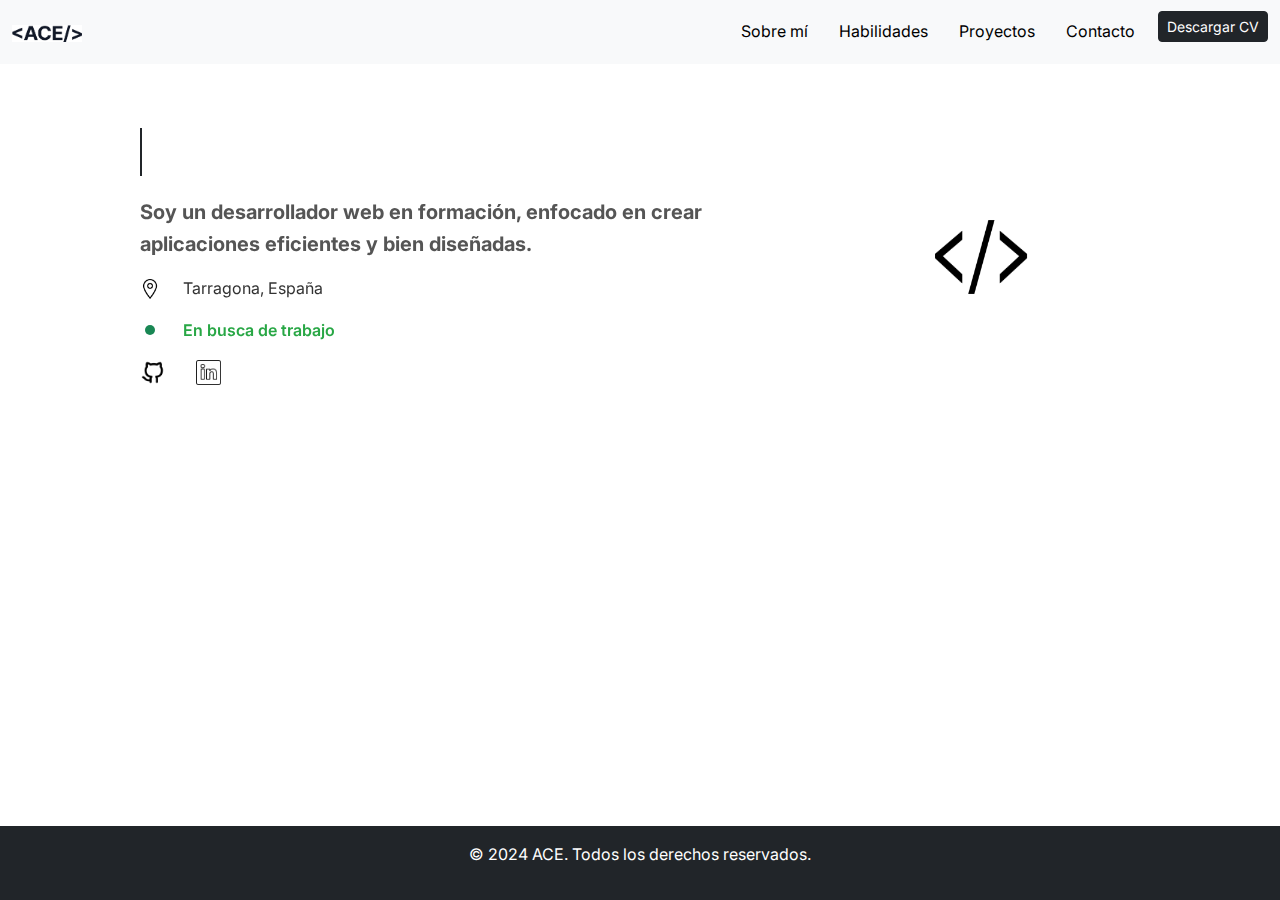
<file: index.html>
<!DOCTYPE html>
<html lang="es">

<head>
    <meta charset="UTF-8">
    <meta name="viewport" content="width=device-width, initial-scale=1.0">
    <meta name="description" content="Portafolio de Ayman Charoui, desarrollador web con experiencia en HTML, CSS, JavaScript y frameworks como Bootstrap.">
    <meta name="author" content="Ayman Charoui Essamadi">
    <title>Portafolio de Ayman Charoui</title>

    <!-- Vinculación de Google Fonts para la tipografía Inter -->
    <link href="https://fonts.googleapis.com/css2?family=Inter:wght@300;400;600&display=swap" rel="stylesheet">

    <!-- Bootstrap CSS -->
    <link href="https://cdn.jsdelivr.net/npm/bootstrap@5.3.0-alpha1/dist/css/bootstrap.min.css" rel="stylesheet">

    <!-- CSS Personalizado -->
    <link href="css/index.css" rel="stylesheet">

    <!-- AOS Animations -->
    <link rel="stylesheet" href="https://cdn.jsdelivr.net/npm/aos@2.3.4/dist/aos.css">

    <!-- Scripts -->
    <script src="https://cdn.jsdelivr.net/npm/bootstrap@5.3.0-alpha1/dist/js/bootstrap.bundle.min.js" defer></script>
    <script src="https://cdn.jsdelivr.net/npm/aos@2.3.4/dist/aos.js" defer></script>
    <script>
        document.addEventListener('DOMContentLoaded', () => {
            AOS.init({
                duration: 800,
                easing: 'ease-in-out'
            });
        });
    </script>
</head>

<body id="index">
    <!-- Navbar cargada externamente -->
    <header id="navbar-container"></header>

    <script>
        document.addEventListener("DOMContentLoaded", function () {
            fetch("navbar.html")
                .then(response => response.text())
                .then(data => {
                    document.getElementById("navbar-container").innerHTML = data;
                });
        });
    </script>

    <!-- Sección de introducción -->
    <section class="intro-section text-center py-5" aria-labelledby="intro-header">
        <div class="container">
            <div class="row align-items-center">
                <!-- Columna para el contenido de texto a la izquierda -->
                <div class="col-md-8 mb-4" data-aos="fade-left">
                    <header>
                        <h1 class="text-start d-flex align-items-center">
                            Hola, me llamo Ayman
                            <img src="Multimedia/images/manoemoji.png" alt="Emoji de saludo con la mano" class="emoji img-fluid ms-2" style="width: 90px;">
                        </h1>                        
                    </header>
                    <p class="text-start">Soy un desarrollador web en formación, enfocado en crear aplicaciones eficientes y bien diseñadas.</p>
    
                    <!-- Ubicación y estado -->
                    <div class="location-status mb-3 d-flex align-items-center">
                        <img src="Multimedia/images/gps.png" alt="Ubicación" class="img-fluid" style="width: 20px; height: 20px;">
                        <span class="ms-2">Tarragona, España</span>
                    </div>
                    <div class="status-indicator mb-3 d-flex align-items-center">
                        <span class="bg-success rounded-circle" style="width: 10px; height: 10px;"></span>
                        <span class="ms-2">En busca de trabajo</span>
                    </div>
    
                    <!-- Iconos sociales -->
                    <div class="social-icons d-flex mt-3">
                        <a href="https://github.com/AyChEs-0" target="_blank" class="me-3">
                            <img src="Multimedia/images/outline.png" alt="GitHub" class="social-icon">
                        </a>
                        <a href="https://www.linkedin.com/in/ayman-c-909846265?utm_source=share&utm_campaign=share_via&utm_content=profile&utm_medium=android_app " target="_blank">
                            <img src="Multimedia/images/social.png" alt="LinkedIn" class="social-icon">
                        </a>
                    </div>
                </div>
    
                <!-- Columna para la imagen a la derecha -->
                <div class="col-md-4 mb-4" data-aos="fade-right">
                    <img src="Multimedia/images/code.png" alt="Ayman Charoui" class="img-fluid rounded-circle" style="width: 150px; height: 150px;">
                </div>
            </div>
        </div>
    </section>

     
    <!-- Footer fijo -->
    <footer class="text-center text-white bg-dark py-3 fixed-bottom">
        <p>&copy; 2024 ACE. Todos los derechos reservados.</p>
    </footer>
</body>

</html>
</file>
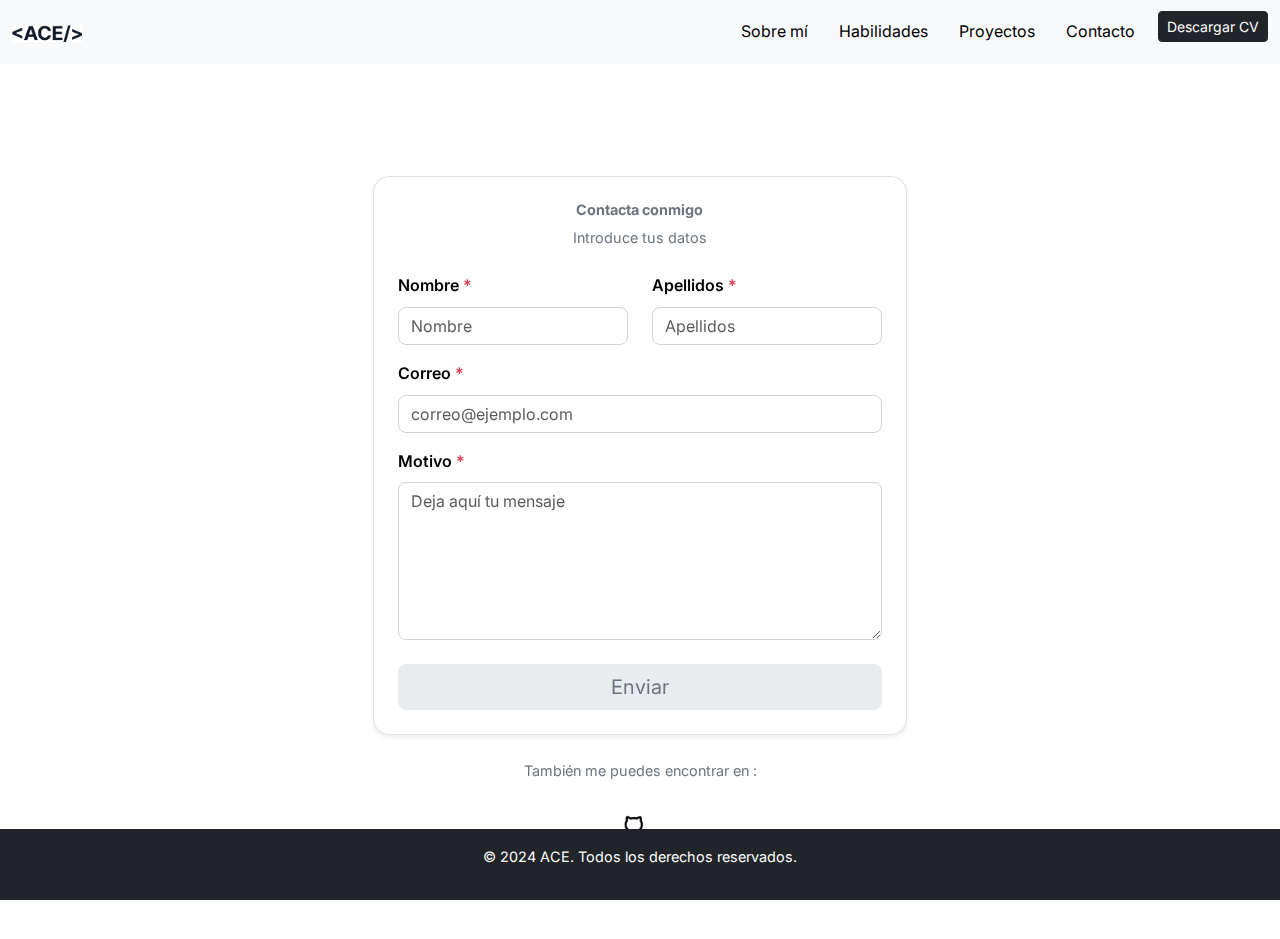
<file: contacto.html>
<!DOCTYPE html>
<html lang="es">

<head>
    <meta charset="UTF-8">
    <meta name="viewport" content="width=device-width, initial-scale=1.0">
    <meta name="description" content="Portafolio de Ayman Charoui, desarrollador web con experiencia en HTML, CSS, JavaScript y frameworks como Bootstrap.">
    <meta name="author" content="Ayman Charoui Essamadi">
    <title>Portafolio de Ayman Charoui</title>

    <!-- Vinculación de Google Fonts para la tipografía Inter -->
    <link href="https://fonts.googleapis.com/css2?family=Inter:wght@300;400;600&display=swap" rel="stylesheet">

    <!-- Bootstrap CSS -->
    <link href="https://cdn.jsdelivr.net/npm/bootstrap@5.3.0-alpha1/dist/css/bootstrap.min.css" rel="stylesheet">

    <!-- CSS Personalizado -->
    <link href="css/contacto.css" rel="stylesheet">

    <!-- AOS Animations -->
    <link rel="stylesheet" href="https://cdn.jsdelivr.net/npm/aos@2.3.4/dist/aos.css">

    <!-- Scripts -->
    <script src="https://cdn.jsdelivr.net/npm/bootstrap@5.3.0-alpha1/dist/js/bootstrap.bundle.min.js" defer></script>
    <script src="https://cdn.jsdelivr.net/npm/aos@2.3.4/dist/aos.js" defer></script>
    <script>
        document.addEventListener('DOMContentLoaded', () => {
            AOS.init({
                duration: 800,
                easing: 'ease-in-out'
            });
        });
    </script>
</head>

<body>
  <!-- Navbar cargada externamente -->
  <header id="navbar-container"></header>

  <script>
      document.addEventListener("DOMContentLoaded", function () {
          fetch("navbar.html")
              .then(response => response.text())
              .then(data => {
                  document.getElementById("navbar-container").innerHTML = data;
              });
      });
  </script>

  <!-- Sección de contacto -->
<!-- Sección de contacto -->
<section class="contacto my-5 py-5">
    <div class="container" data-aos="fade-up">
        <div class="row justify-content-center">
            <div class="col-12 col-md-10 col-lg-8 p-4 border rounded-4 shadow-sm bg-white">
                <h2 class="text-center fw-bold mb-2">Contacta conmigo</h2>
                <p class="text-center mb-4">Introduce tus datos</p>
                <!-- Formulario -->
                <form id="contact-form" action="procesar_formulario.php" method="POST" data-aos="fade-up">
                    <div class="row mb-3">
                        <div class="col-md-6">
                            <label for="nombre" class="form-label fw-semibold">Nombre <span class="text-danger">*</span></label>
                            <input type="text" id="nombre" class="form-control" placeholder="Nombre" required data-aos="fade-up" data-aos-delay="100">
                        </div>
                        <div class="col-md-6">
                            <label for="apellidos" class="form-label fw-semibold">Apellidos <span class="text-danger">*</span></label>
                            <input type="text" id="apellidos" class="form-control" placeholder="Apellidos" required data-aos="fade-up" data-aos-delay="200">
                        </div>
                    </div>
                    <div class="mb-3">
                        <label for="correo" class="form-label fw-semibold">Correo <span class="text-danger">*</span></label>
                        <input type="email" id="correo" class="form-control" placeholder="correo@ejemplo.com" required data-aos="fade-up" data-aos-delay="300">
                    </div>
                    <div class="mb-4">
                        <label for="motivo" class="form-label fw-semibold">Motivo <span class="text-danger">*</span></label>
                        <textarea id="motivo" class="form-control" rows="6" placeholder="Deja aquí tu mensaje" required data-aos="fade-up" data-aos-delay="400"></textarea>
                    </div>
                    <!-- Botón de enviar -->
                    <button type="submit" class="btn btn-lg w-100 enviar-btn">Enviar</button>
                </form>
            </div>
        </div>
        <!-- Redes sociales -->
        <div class="text-center mt-4">
            <p>También me puedes encontrar en :</p>
            <a href="https://github.com/tuusuario" target="_blank" class="me-3">
                <img src="Multimedia/images/outline.png" alt="GitHub" class="social-icon" width="25px" height="25px">
            </a>
            <i class="bi bi-github fs-3"></i>
        </div>
    </div>
</section>

   <!-- Footer fijo -->
   <footer class="text-center text-white bg-dark py-3 fixed-bottom">
    <p>&copy; 2024 ACE. Todos los derechos reservados.</p>
</footer>



<script>
    document.addEventListener('DOMContentLoaded', () => {
        const form = document.getElementById('contact-form');
        const inputs = form.querySelectorAll('input, textarea');
        const submitButton = form.querySelector('.enviar-btn');

        // Función para habilitar o deshabilitar el botón de enviar
        const toggleSubmitButton = () => {
            const allFilled = Array.from(inputs).every(input => input.value.trim() !== '');
            submitButton.disabled = !allFilled;
        };

        // Agregar evento de input a cada campo
        inputs.forEach(input => {
            input.addEventListener('input', toggleSubmitButton);
        });

        // Manejar el envío del formulario
        form.addEventListener('submit', (event) => {
            event.preventDefault(); // Evitar el envío real para propósitos de demostración
            alert('Formulario enviado con éxito!');
            form.reset(); // Reiniciar el formulario
            toggleSubmitButton(); // Actualizar el estado del botón
        });
    });
</script>
</body>
</html>
</file>
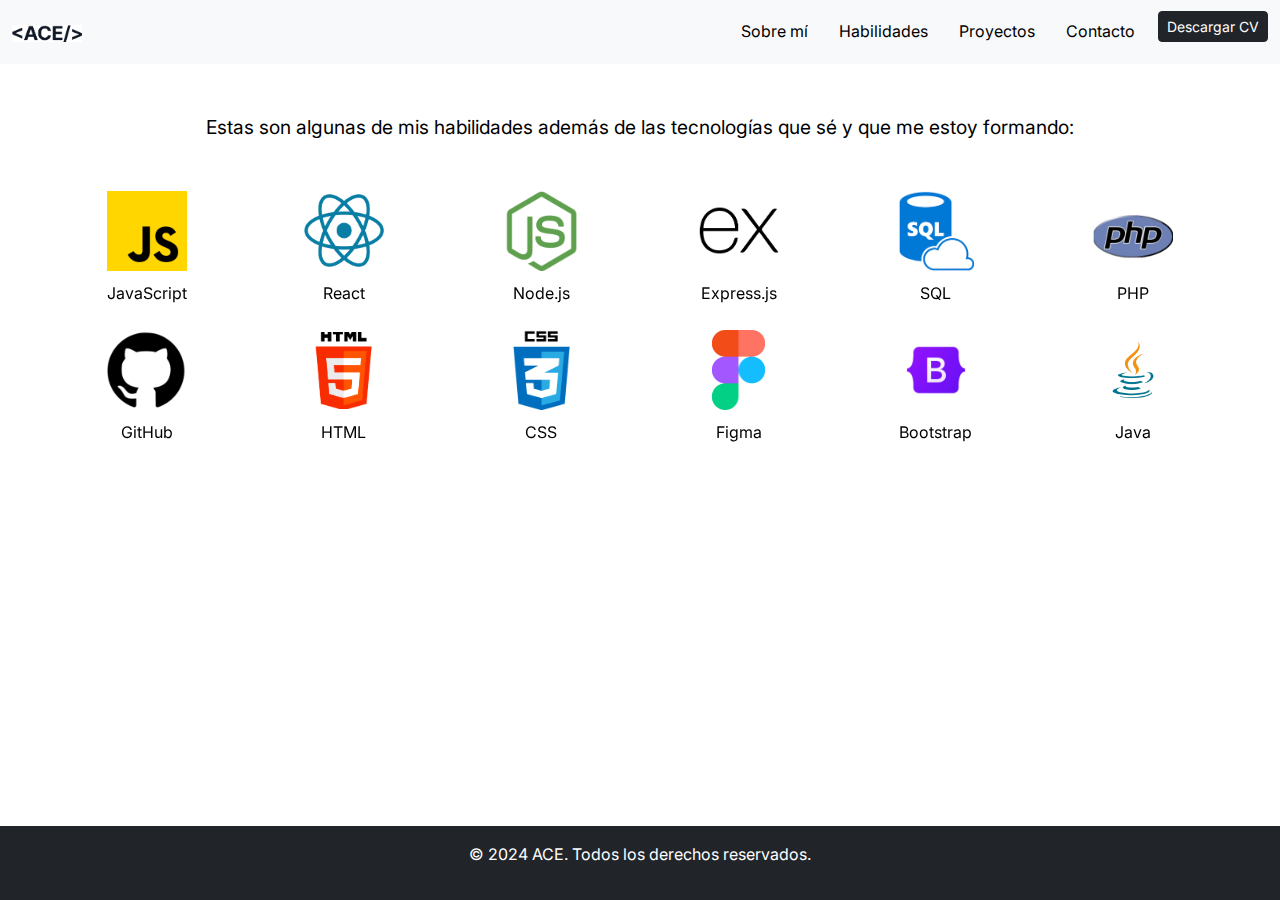
<file: habilidades.html>
<!DOCTYPE html>
<html lang="es">

<head>
    <meta charset="UTF-8">
    <meta name="viewport" content="width=device-width, initial-scale=1.0">
    <meta name="description" content="Portafolio de Ayman Charoui, desarrollador web con experiencia en HTML, CSS, JavaScript y frameworks como Bootstrap.">
    <meta name="author" content="Ayman Charoui Essamadi">
    <title>Portafolio de Ayman Charoui</title>

    <!-- Vinculación de Google Fonts para la tipografía Inter -->
    <link href="https://fonts.googleapis.com/css2?family=Inter:wght@300;400;600&display=swap" rel="stylesheet">

    <!-- Bootstrap CSS -->
    <link href="https://cdn.jsdelivr.net/npm/bootstrap@5.3.0-alpha1/dist/css/bootstrap.min.css" rel="stylesheet">

    <!-- CSS Personalizado -->
    <link href="css/hablidades.css" rel="stylesheet">

    <!-- AOS Animations -->
    <link rel="stylesheet" href="https://cdn.jsdelivr.net/npm/aos@2.3.4/dist/aos.css">

    <!-- Scripts -->
    <script src="https://cdn.jsdelivr.net/npm/bootstrap@5.3.0-alpha1/dist/js/bootstrap.bundle.min.js" defer></script>
    <script src="https://cdn.jsdelivr.net/npm/aos@2.3.4/dist/aos.js" defer></script>
    <script>
        document.addEventListener('DOMContentLoaded', () => {
            AOS.init({
                duration: 800,
                easing: 'ease-in-out'
            });
        });
    </script>
</head>

<body id="hablidades">
    <!-- Navbar cargada externamente -->
    <header id="navbar-container"></header>

    <script>
        document.addEventListener("DOMContentLoaded", function () {
            fetch("navbar.html")
                .then(response => response.text())
                .then(data => {
                    document.getElementById("navbar-container").innerHTML = data;
                });
        });
    </script>

    <section class="tecnologias">
        <p class="habilidades-intro">Estas son algunas de mis habilidades además de las tecnologías que sé y que me estoy formando:</p>
        <div class="grid-tecnologias">
            <div class="tecnologia" data-aos="fade-up">
                <img src="Multimedia/images/icon-javscript.png" alt="JavaScript">
                <p>JavaScript</p>
            </div>
            <div class="tecnologia" data-aos="fade-up">
                <img src="Multimedia/images/icon-react.png" alt="React">
                <p>React</p>
            </div>
            <div class="tecnologia" data-aos="fade-up">
                <img src="Multimedia/images/icon-nodejs.png" alt="Node.js">
                <p>Node.js</p>
            </div>
            <div class="tecnologia" data-aos="fade-up">
                <img src="Multimedia/images/icon-express.png" alt="Express.js">
                <p>Express.js</p>
            </div>
            <div class="tecnologia" data-aos="fade-up">
                <img src="Multimedia/images/SQL.png" alt="SQL">
                <p>SQL</p>
            </div>
            <div class="tecnologia" data-aos="fade-up">
                <img src="Multimedia/images/icon-php.png" alt="PHP">
                <p>PHP</p>
            </div>
            <div class="tecnologia" data-aos="fade-up">
                <img src="Multimedia/images/icon-github.png" alt="GitHub">
                <p>GitHub</p>
            </div>
            <div class="tecnologia" data-aos="fade-up">
                <img src="Multimedia/images/icon-html.png" alt="HTML">
                <p>HTML</p>
            </div>
            <div class="tecnologia" data-aos="fade-up">
                <img src="Multimedia/images/icon-css.png" alt="CSS">
                <p>CSS</p>
            </div>
            <div class="tecnologia" data-aos="fade-up">
                <img src="Multimedia/images/icon-figma.png" alt="Figma">
                <p>Figma</p>
            </div>
            <div class="tecnologia" data-aos="fade-up">
                <img src="Multimedia/images/icon-bootstrap.png" alt="Bootstrap">
                <p>Bootstrap</p>
            </div>
            <div class="tecnologia" data-aos="fade-up">
                <img src="Multimedia/images/icon-java.png" alt="Java">
                <p>Java</p>
            </div>
        </div>
    </section>

    <!-- Footer fijo -->
    <footer class="text-center text-white bg-dark py-3 fixed-bottom">
        <p>&copy; 2024 ACE. Todos los derechos reservados.</p>
    </footer>
</body>

</html>
</file>
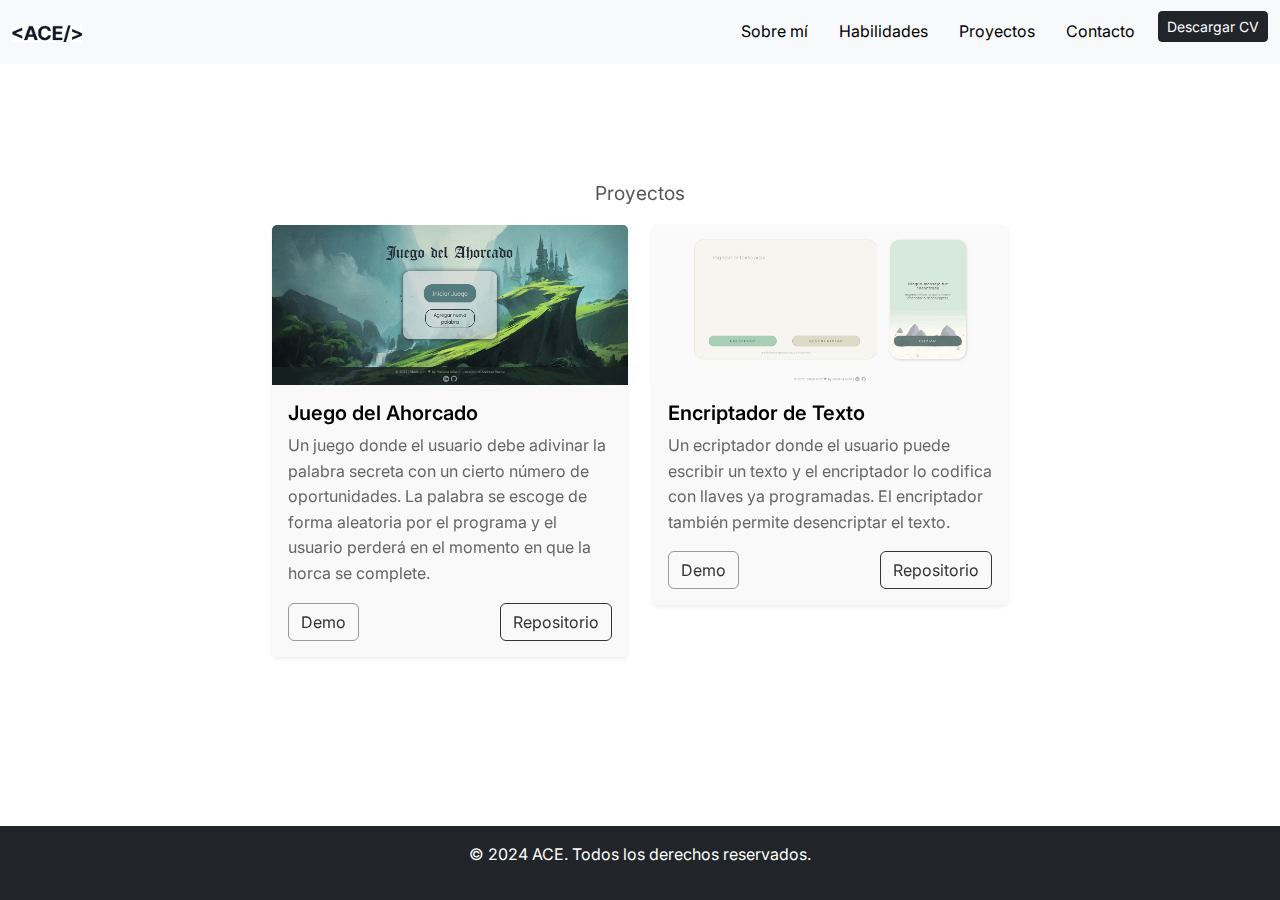
<file: proyectos.html>
<!DOCTYPE html>
<html lang="en">
<head>
    <meta charset="UTF-8">
    <meta name="viewport" content="width=device-width, initial-scale=1.0">
    <meta name="description" content="Portafolio de Ayman Charoui, desarrollador web con experiencia en HTML, CSS, JavaScript y frameworks como Bootstrap.">
    <meta name="author" content="Ayman Charoui Essamadi">
    <title>Portafolio de Ayman Charoui</title>

    <!-- Favicon -->
    <link rel="icon" href="Multimedia/images/code.png" type="image/x-icon">
    <!-- Vinculación de Google Fonts para la tipografía Inter -->
    <link href="https://fonts.googleapis.com/css2?family=Inter:wght@300;400;600&display=swap" rel="stylesheet">

    <!-- Bootstrap CSS -->
    <link href="https://cdn.jsdelivr.net/npm/bootstrap@5.3.0-alpha1/dist/css/bootstrap.min.css" rel="stylesheet">

    <!-- CSS Personalizado -->
    <link href="css/proyectos.css" rel="stylesheet">

    <!-- AOS Animations -->
    <link rel="stylesheet" href="https://cdn.jsdelivr.net/npm/aos@2.3.4/dist/aos.css">

    <!-- Scripts -->
    <script src="https://cdn.jsdelivr.net/npm/bootstrap@5.3.0-alpha1/dist/js/bootstrap.bundle.min.js" defer></script>
    <script src="https://cdn.jsdelivr.net/npm/aos@2.3.4/dist/aos.js" defer></script>
    <script>
        document.addEventListener('DOMContentLoaded', () => {
            AOS.init({
                duration: 800,
                easing: 'ease-in-out'
            });
        });
    </script>
</head>
<body>
    <!-- Navbar cargada externamente -->
    <header id="navbar-container"></header>

    <script>
        document.addEventListener("DOMContentLoaded", function () {
            fetch("navbar.html")
                .then(response => response.text())
                .then(data => {
                    document.getElementById("navbar-container").innerHTML = data;
                });
        });
    </script>

    <!-- Proyectos -->
    <section class="proyectos" id="proyectos">
        <div class="container py-5">
            <!-- Los proyectos no son mios -->
            <p class="text-center" data-aos="fade-up" style="font-size: 1.2rem; color: #555;">
               Proyectos 
            </p>

            <!-- Ejemplo de tarjetas para proyectos futuros -->
            <div class="row justify-content-center">
                <div class="col-md-4" data-aos="zoom-in-up">
                    <div class="card shadow-sm">
                        <img src="Multimedia/images/proyecto-noesmio1.png" class="card-img-top" alt="Proyecto en construcción">
                        <div class="card-body">
                            <h5 class="card-title">Juego del Ahorcado</h5>
                            <p class="card-text">Un juego donde el usuario debe adivinar la palabra secreta con un cierto número de oportunidades. La palabra se escoge de forma aleatoria por el programa y el usuario perderá en el momento en que la horca se complete.</p>
                            <div class="d-flex justify-content-between">
                                <a href="#" class="btn btn-outline-secondary">Demo</a>
                                <a href="#" class="btn btn-outline-dark">Repositorio</a>
                            </div>
                        </div>
                    </div>
                </div>

                <div class="col-md-4" data-aos="zoom-in-up" data-aos-delay="200">
                    <div class="card shadow-sm">
                        <img src="Multimedia/images/proyecto-noesmio2.png" class="card-img-top" alt="Proyecto en construcción">
                        <div class="card-body">
                            <h5 class="card-title">Encriptador de Texto</h5>
                            <p class="card-text">Un ecriptador donde el usuario puede escribir un texto y el encriptador lo codifica con llaves ya programadas. El encriptador también permite desencriptar el texto.</p>
                            <div class="d-flex justify-content-between">
                                <a href="#" class="btn btn-outline-secondary">Demo</a>
                                <a href="#" class="btn btn-outline-dark">Repositorio</a>
                            </div>
                        </div>
                    </div>
                </div>
            </div>
        </div>
    </section>

    <!-- Footer fijo -->
    <footer class="text-center text-white bg-dark py-3 fixed-bottom">
        <p>&copy; 2024 ACE. Todos los derechos reservados.</p>
    </footer>
</body>
</html>
</file>
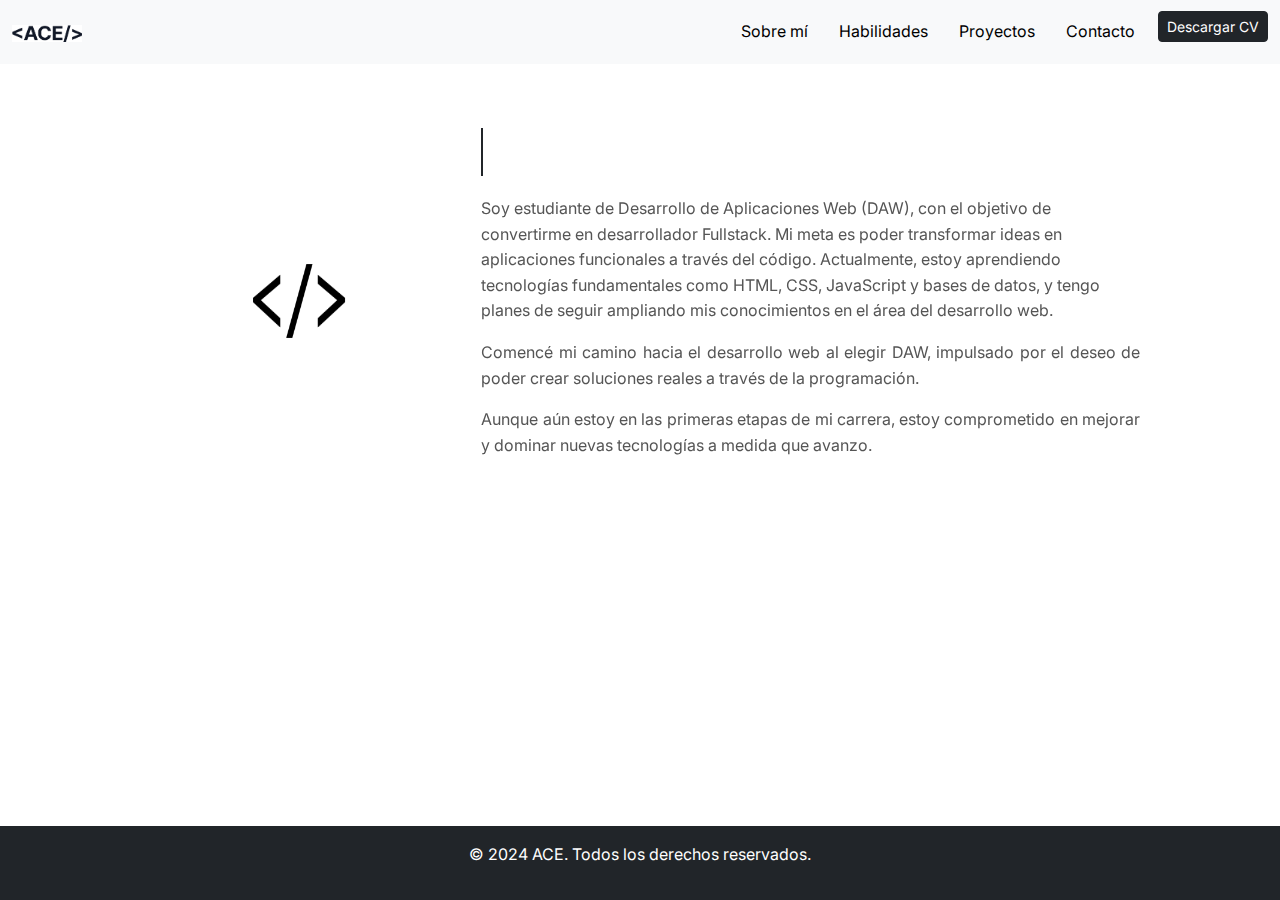
<file: sobremi.html>
<!DOCTYPE html>
<html lang="es">
<head>
  <meta charset="UTF-8">
  <meta name="viewport" content="width=device-width, initial-scale=1.0">
  <meta name="description" content="Portafolio de Ayman Charoui, desarrollador web con experiencia en HTML, CSS, JavaScript y frameworks como Bootstrap.">
  <meta name="author" content="Ayman Charoui Essamadi">
  <title>Portafolio de Ayman Charoui</title>

  <!-- Vinculación de Google Fonts para la tipografía Inter -->
  <link href="https://fonts.googleapis.com/css2?family=Inter:wght@300;400;600&display=swap" rel="stylesheet">

  <!-- Bootstrap CSS -->
  <link href="https://cdn.jsdelivr.net/npm/bootstrap@5.3.0-alpha1/dist/css/bootstrap.min.css" rel="stylesheet">

  <!-- CSS Personalizado -->
  <link href="css/sobremi.css" rel="stylesheet">

  <!-- AOS Animations -->
  <link rel="stylesheet" href="https://cdn.jsdelivr.net/npm/aos@2.3.4/dist/aos.css">

  <!-- Scripts -->
  <script src="https://cdn.jsdelivr.net/npm/bootstrap@5.3.0-alpha1/dist/js/bootstrap.bundle.min.js" defer></script>
  <script src="https://cdn.jsdelivr.net/npm/aos@2.3.4/dist/aos.js" defer></script>
  <script>
      document.addEventListener('DOMContentLoaded', () => {
          AOS.init({
              duration: 800,
              easing: 'ease-in-out'
          });
      });
  </script>
</head>
<body id="sobremi">
<!-- Navbar cargada externamente -->
<header id="navbar-container"></header>

<script>
    document.addEventListener("DOMContentLoaded", function () {
        fetch("navbar.html")
            .then(response => response.text())
            .then(data => {
                document.getElementById("navbar-container").innerHTML = data;
            });
    });
</script>

<main>
    <section class="intro-section text-center py-5" aria-labelledby="intro-header">
        <div class="container">
            <div class="row align-items-center">
                <!-- Columna para la imagen a la derecha -->
                <div class="col-md-4 mb-4" data-aos="fade-right">
                    <img src="Multimedia/images/code.png" alt="Ayman Charoui" class="img-fluid rounded-circle" style="width: 150px; height: 150px;">
                </div>
                <!-- Columna para el contenido de texto -->
                <div class="col-md-8 mb-4" data-aos="fade-left">
                    <header>
                        <h1 class="text-start d-flex align-items-center">
                            Descripcion
                        </h1>
                    </header>
                    <p class="text-start">
                        Soy estudiante de Desarrollo de Aplicaciones Web (DAW), con el objetivo de convertirme en desarrollador Fullstack. Mi meta es poder transformar ideas en aplicaciones funcionales a través del código. Actualmente, estoy aprendiendo tecnologías fundamentales como HTML, CSS, JavaScript y bases de datos, y tengo planes de seguir ampliando mis conocimientos en el área del desarrollo web.
                    </p>
                    <p>
                        Comencé mi camino hacia el desarrollo web al elegir DAW, impulsado por el deseo de poder crear soluciones reales a través de la programación.
                    </p>
                    <p>
                        Aunque aún estoy en las primeras etapas de mi carrera, estoy comprometido en mejorar y dominar nuevas tecnologías a medida que avanzo.
                    </p>
                </div>
            </div>
        </div>
    </section>
</main>

<!-- Footer fijo -->
<footer class="text-center text-white bg-dark py-3 fixed-bottom">
    <p>&copy; 2024 ACE. Todos los derechos reservados.</p>
</footer>

</body>
</html>
</file>
<file: css/contacto.css>
/* Estilo general */
body {
    font-family: 'Inter', sans-serif;
    background-color: #f8f9fa;
}

/* Sección de contacto */
.contacto .container {
    max-width: 800px;
}

/* Inputs y textarea */
form .form-control {
    border: 1px solid #ced4da;
    border-radius: 8px;
    box-shadow: none;
    transition: border-color 0.2s ease-in-out;
}

form .form-control:focus {
    border-color: #6c757d;
    box-shadow: 0 0 0 0.25rem rgba(108, 117, 125, 0.25);
}

/* Botón de enviar */
.enviar-btn {
    background-color: #e9ecef;
    color: #6c757d;
    border: none;
    border-radius: 8px;
    cursor: not-allowed;
}

.enviar-btn:disabled {
    opacity: 0.6;
}

/* Texto adicional */
.text-center  {
    font-size: 0.9rem;
    color: #6c757d; /* Color gris para el texto en otras secciones */
}

/* Estilo para el footer */
footer {
    text-align: center; /* Centrar texto */
    background-color: #000000; /* Color de fondo del footer */
    color: #FFFFFF; /* Color del texto */
    padding: 20px 10px; /* Espaciado interno */
}

/* Icono de GitHub */
.bi-github {
    color: #343a40;
    cursor: pointer;
    transition: color 0.2s ease-in-out;
}

.bi-github:hover {
    color: #000000;
}
</file>
<file: css/hablidades.css>
.tecnologias {
    position: relative;
    margin: 0 auto;
    max-width: 1200px;
    padding: 0 20px; /* Reduzco el padding a izquierda y derecha */
}

.habilidades-intro {
    padding-top: 2rem;
    padding-bottom: 2rem;
    font-size: 1.2rem;
    text-align: center;
}

.grid-tecnologias {
    display: grid;
    grid-template-columns: repeat(auto-fit, minmax(150px, 1fr)); /* Ajustable */
    grid-gap: 1.5rem;
    justify-items: center;
    align-items: center;
    margin-bottom: 100px; /* Margen inferior para evitar que el footer tape contenido */
}

.tecnologia {
    display: flex;
    flex-direction: column;
    align-items: center;
    justify-content: center;
    text-align: center;
    transition: transform 0.3s, box-shadow 0.3s;
}

.tecnologia:hover {
    transform: scale(1.05);
    box-shadow: 0 4px 15px rgba(0, 0, 0, 0.2);
}

.tecnologia img {
    width: 80px; /* Tamaño uniforme */
    height: 80px;
    object-fit: contain; /* Mantener la proporción */
    margin-bottom: 10px;
}

.tecnologia p {
    font-size: 1rem;
    margin: 0;
}

/* Ajuste del footer fijo */
footer {
    z-index: 1000;
}
</file>
<file: css/proyectos.css>
body {
    font-family: 'Inter', sans-serif;
    background-color: #f5f5f5; /* Gris claro */
    color: #333; /* Texto en gris oscuro */
}

.proyectos {
    background-color: #fff; /* Fondo blanco */
    padding: 50px 0;
}

.card {
    background-color: #f9f9f9; /* Fondo gris claro */
    border: none;
    transition: transform 0.3s ease-in-out; /* Animación para la tarjeta */
}

.card:hover {
    transform: translateY(-10px); /* Efecto de elevación al pasar el mouse */
}

.card-title {
    color: #000; /* Títulos en negro */
    font-weight: 600;
}

.card-text {
    color: #666; /* Texto en gris medio */
}

.btn-outline-secondary {
    border-color: #999; /* Botón con borde gris */
    color: #333; /* Texto del botón */
    transition: background-color 0.3s ease, color 0.3s ease; /* Transición suave */
}

.btn-outline-secondary:hover {
    background-color: #333; /* Fondo gris oscuro */
    color: #fff; /* Texto blanco */
}

.btn-outline-dark {
    border-color: #333; /* Botón con borde negro */
    color: #333; /* Texto del botón */
    transition: background-color 0.3s ease, color 0.3s ease; /* Transición suave */
}

.btn-outline-dark:hover {
    background-color: #333; /* Fondo negro */
    color: #fff; /* Texto blanco */
}

footer {
    background-color: #222; /* Fondo negro */
    color: #aaa; /* Texto gris claro */
}

@media (max-width: 768px) {
    .card {
        margin-bottom: 20px; /* Espaciado adicional en móviles */
    }
}
</file>
<file: css/index.css>
/* RESET de márgenes y padding */
* {
    margin: 0; /* Elimina márgenes */
    padding: 0; /* Elimina padding */
    box-sizing: border-box; /* Incluye padding y border en el tamaño */
}

/* Estilos generales del body */
body {
    font-family: 'Inter', sans-serif; /* Fuente del texto */
    color: #000000; /* Color del texto */
    background-color: #FFFFFF; /* Color de fondo */
    line-height: 1.6; /* Espaciado entre líneas */
    padding-top: 80px; 
}

/*Cookies y Ley de Privacidad */

#cookie-banner {
    position: fixed;
    bottom: 0;
    left: 0;
    width: 100%;
    background: #0475B3;
    padding: 15px;
    box-shadow: 0 -2px 10px rgba(0, 0, 0, 0.2);
    z-index: 1000;
    display: flex;
    justify-content: space-between;
    align-items: center;
    font-family: 'Inter', sans-serif; /* Cambiar a la fuente utilizada en el resto del sitio */
    color: #F5F5F5; /* Color del texto */
}

#cookie-banner p {
    margin: 0;
    font-size: 14px;
    flex: 1; /* Permite que el texto ocupe el espacio disponible */
}

#cookie-banner a {
    color: #ffffff;
    text-decoration: underline;
    font-weight: bold;
}

#cookie-banner a:hover {
    color: #fce15b;
}

#cookie-banner button {
    background-color: #fce15b;
    color: #000; /* Cambiar a negro para mejor contraste */
    border: none;
    border-radius: 5px;
    padding: 10px 20px;
    font-size: 14px;
    cursor: pointer;
    transition: background-color 0.3s ease;
    margin-left: 10px; /* Espacio entre botones */
}

#cookie-banner button:hover {
    background-color: #FFEC89;
}
 



/* Navbar (común para todas las páginas) */
.navbar {
    background-color: #f8f9fa; /* Color de fondo de la navbar */
    transition: background-color 0.3s ease; /* Transición suave */
}

.navbar.scrolled {
    background-color: #000000; /* Color de fondo al hacer scroll */
    color: #FFFFFF; /* Color del texto al hacer scroll */
}

.navbar .navbar-brand {
    font-weight: bold; /* Negrita para el logo */
    font-size: 1.5rem; /* Tamaño de fuente del logo */
}

.navbar .nav-item {
    margin-left: 15px; /* Espaciado entre elementos de la navbar */
}

.navbar .nav-link {
    color: #000000; /* Color de los enlaces */
    transition: color 0.3s ease; /* Transición suave del color */
}

.navbar .nav-link:hover {
    color: #818181; /* Color al pasar el ratón */
}

.navbar button {
    background-color: #000000; /* Color de fondo del botón */
    color: #FFFFFF; /* Color del texto del botón */
    padding: 5px 10px; /* Espaciado interno del botón */
    border: none; /* Sin borde */
    cursor: pointer; /* Cambia el cursor al pasar */
    border-radius: 5px; /* Bordes redondeados */
    transition: transform 0.3s ease, background-color 0.3s ease; /* Transiciones suaves */
}

.navbar button:hover {
    background-color: #818181; /* Color al pasar el ratón */
    transform: scale(1.05); /* Aumenta tamaño al pasar */
}

/* Footer */
footer {
    text-align: center; /* Centrar texto */
    background-color: #000000; /* Color de fondo del footer */
    color: #FFFFFF; /* Color del texto */
    padding: 20px 10px; /* Espaciado interno */
}

/* Estilos específicos para index.html */
#index .intro-section {
    display: flex; /* Usar flexbox */
    flex-direction: row; /* Dirección de los elementos en fila */
    align-items: center; /* Alinear verticalmente */
    padding: 50px 10%; /* Espaciado interno */
    gap: 30px; /* Espacio entre columnas */
    justify-content: space-between; /* Distribuir el espacio */
    margin-bottom: 20px;
}

#index .intro-section h1 {
    font-size: 2.5rem; /* Tamaño de fuente del título */
    font-weight: 700; /* Negrita para el título */
    color: #212529; /* Color del título */
    overflow: hidden; /* Oculta el desbordamiento */
    white-space: nowrap; /* Sin salto de línea */
    border-right: 2px solid; /* Línea a la derecha */
    width: 0; /* Ancho inicial */
    max-width: 100%;
    animation: typing 7s steps(30, end) infinite, blink 0.5s step-end infinite; 
    margin-bottom: 20px;
}

/* Animación de la escritura (sin cambios) */
@keyframes typing {
    from { width: 0; } /* Comienza sin ancho */
    to { width: 100%; } /* Expande el ancho */
}

@keyframes blink {
    from, to { border-color: transparent; } /* Sin color al inicio y fin */
    50% { border-color: black; } /* Color en el medio */
}

/* Añadir animación para el emoji */
#index .intro-section h1 img.emoji {
    opacity: 0; /* Inicialmente invisible */
    animation: showEmoji 90000s forwards; /* Duración extendida para la animación del emoji */
    animation-delay: 3s; /* Retraso antes de que empiece la animación del emoji */
}

/* Animación para que el emoji se haga visible */
@keyframes showEmoji {
    0% {
        opacity: 100; /* Comienza invisible */
        transform: translateX(-20px); /* Mueve el emoji hacia la izquierda */
    }
    100% {
        opacity: 1; /* Se vuelve completamente visible */
        transform: translateX(0); /* Vuelve a su posición original */
    }
}

#index .intro-section p {
    font-weight: 700; /* Negrita para el párrafo */
    font-size: 1.25rem; /* Tamaño de fuente del párrafo */
    max-width: 1200px; /* Ancho máximo */
    color: #555555; /* Color del párrafo */
}

/* Estado de ubicación */
.location-status {
    display: flex; /* Usar flexbox */
    align-items: center; /* Alinear verticalmente */
    gap: 15px; /* Espacio entre elementos */
    font-size: 1rem; /* Tamaño de fuente */
    color: #333333; /* Color del texto */
}

.location-status img {
    width: 20px; /* Ancho de la imagen */
    height: 20px; /* Alto de la imagen */
}

/* Información adicional */
.additional-info {
    display: flex; /* Usar flexbox */
    flex-direction: column; /* Columna vertical */
    gap: 10px; /* Espacio entre elementos */
}

/* Indicador de estado */
.status-indicator {
    display: flex; /* Usar flexbox */
    align-items: center; /* Alinear verticalmente */
    gap: 5px; /* Espacio entre el icono y el texto */
    font-weight: 600; /* Negrita para el indicador */
    color: #28a745; /* Color del texto */
    white-space: nowrap; /* Evitar que el texto se divida en varias líneas */
}

.status-indicator span {
    width: 10px; /* Ancho del indicador */
    display: inline-block; /* Mostrar como bloque en línea */
    margin-right: 15px; /* Espacio a la derecha */
    margin-left: 5px;
}

/* Iconos sociales */
.social-icons {
    display: flex; /* Usar flexbox */
    gap: 15px; /* Espacio entre iconos */
    margin-top: 15px;
}

.social-icons a img {
    width: 25px; /* Ancho de los iconos */
    height: 25px; /* Alto de los iconos */
    transition: transform 0.3s ease; /* Transición suave */
}

.social-icons a img:hover {
    transform: scale(1.2); /* Aumenta tamaño al pasar */
}
</file>
<file: css/sobremi.css>
/* ---------------------------- */
/* RESET General y Estilos Generales */
/* ---------------------------- */
* {
    margin: 0;
    padding: 0;
    box-sizing: border-box;
}

body {
    font-family: 'Inter', sans-serif;
    color: #000000;
    background-color: #FFFFFF;
    line-height: 1.6;
}

#sobremi .intro-section {
    display: flex; /* Usar flexbox */
    flex-direction: row; /* Dirección de los elementos en fila */
    align-items: center; /* Alinear verticalmente */
    padding: 50px 10%; /* Espaciado interno */
    gap: 30px; /* Espacio entre columnas */
    justify-content: space-between; /* Distribuir el espacio */
    margin-bottom: 20px;
}

#sobremi .intro-section h1 {
    font-size: 2.5rem; /* Tamaño de fuente del título */
    font-weight: 700; /* Negrita para el título */
    color: #212529; /* Color del título */
    overflow: hidden; /* Oculta el desbordamiento */
    white-space: nowrap; /* Sin salto de línea */
    border-right: 2px solid; /* Línea a la derecha */
    width: 0; /* Ancho inicial */
    max-width: 100%;
    animation: typing 3s steps(10, end) infinite, blink 0.5s step-end infinite; 
    margin-bottom: 20px;
}

/* Animación de la escritura (sin cambios) */
@keyframes typing {
    from { width: 0; } /* Comienza sin ancho */
    to { width: 100%; } /* Expande el ancho */
}

@keyframes blink {
    from, to { border-color: transparent; } /* Sin color al inicio y fin */
    50% { border-color: black; } /* Color en el medio */
}

#sobremi .intro-section p { 
    font-size: 1rem; /* Tamaño de fuente del párrafo */
    max-width: 1200px; /* Ancho máximo */
    color: #555555; /* Color del párrafo */
    text-align: justify;
}
</file>
